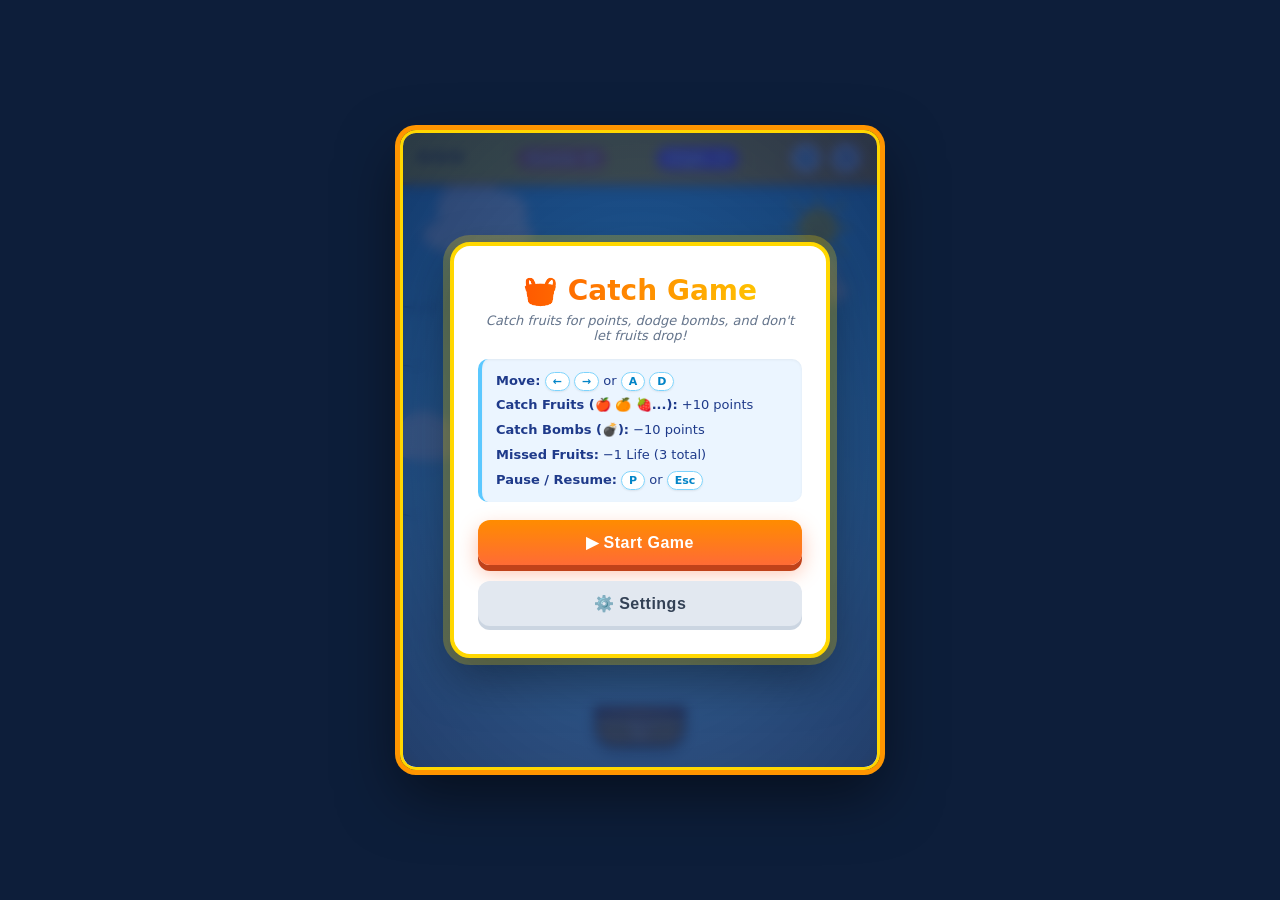
<file: CS_CRP/Homework_6/index.html>
<!DOCTYPE html>
<html lang="en">
<head>
  <meta charset="UTF-8">
  <meta name="viewport" content="width=device-width, initial-scale=1.0">
  <title>Catch Game</title>
  <link rel="icon" href="data:image/svg+xml,<svg xmlns=%22http://www.w3.org/2000/svg%22 viewBox=%220 0 100 100%22><text y=%22.9em%22 font-size=%2290%22>🧺</text></svg>">
  <link rel="stylesheet" href="style.css">
</head>
<body>
  <main class="game-wrapper">
    <div id="game-arena" class="game-arena">
      <!-- Background Scenery Layer (Plan 2: Visual Vibe) -->
      <div id="sky-bg" class="sky-bg" aria-hidden="true">
        <!-- White Puffy Clouds -->
        <div class="cloud cloud-1"></div>
        <div class="cloud cloud-2"></div>
        <div class="cloud cloud-3"></div>

        <!-- Deco Sun -->
        <svg class="deco-sun" viewBox="0 0 80 80" xmlns="http://www.w3.org/2000/svg">
          <!-- Animated rotating rays ring -->
          <g class="sun-rays">
            <line x1="40" y1="4"  x2="40" y2="14" stroke="#FFD700" stroke-width="4" stroke-linecap="round"/>
            <line x1="69" y1="11" x2="62" y2="18" stroke="#FFD700" stroke-width="4" stroke-linecap="round"/>
            <line x1="76" y1="40" x2="66" y2="40" stroke="#FFD700" stroke-width="4" stroke-linecap="round"/>
            <line x1="69" y1="69" x2="62" y2="62" stroke="#FFD700" stroke-width="4" stroke-linecap="round"/>
            <line x1="40" y1="76" x2="40" y2="66" stroke="#FFD700" stroke-width="4" stroke-linecap="round"/>
            <line x1="11" y1="69" x2="18" y2="62" stroke="#FFD700" stroke-width="4" stroke-linecap="round"/>
            <line x1="4"  y1="40" x2="14" y2="40" stroke="#FFD700" stroke-width="4" stroke-linecap="round"/>
            <line x1="11" y1="11" x2="18" y2="18" stroke="#FFD700" stroke-width="4" stroke-linecap="round"/>
          </g>
          <!-- Main disc -->
          <circle cx="40" cy="40" r="22" fill="#FFDD00" stroke="#FFA500" stroke-width="2"/>
          <!-- Cute face -->
          <circle cx="34" cy="37" r="2.5" fill="#A0522D"/>
          <circle cx="46" cy="37" r="2.5" fill="#A0522D"/>
          <path d="M33 44 Q40 50 47 44" stroke="#A0522D" stroke-width="2" fill="none" stroke-linecap="round"/>
        </svg>

        <!-- Deco Rainbow -->
        <svg class="deco-rainbow" viewBox="0 0 200 110" xmlns="http://www.w3.org/2000/svg">
          <path d="M10,110 A90,90 0 0,1 190,110" stroke="#FF0000" stroke-width="10" fill="none" opacity="0.7"/>
          <path d="M18,110 A82,82 0 0,1 182,110" stroke="#FF7F00" stroke-width="10" fill="none" opacity="0.7"/>
          <path d="M26,110 A74,74 0 0,1 174,110" stroke="#FFFF00" stroke-width="10" fill="none" opacity="0.7"/>
          <path d="M34,110 A66,66 0 0,1 166,110" stroke="#00BB00" stroke-width="10" fill="none" opacity="0.7"/>
          <path d="M42,110 A58,58 0 0,1 158,110" stroke="#0000FF" stroke-width="10" fill="none" opacity="0.7"/>
          <path d="M50,110 A50,50 0 0,1 150,110" stroke="#4B0082" stroke-width="10" fill="none" opacity="0.7"/>
          <path d="M58,110 A42,42 0 0,1 142,110" stroke="#8B00FF" stroke-width="10" fill="none" opacity="0.7"/>
        </svg>

        <!-- Crow Silhouettes -->
        <svg class="crow crow-1" viewBox="0 0 36 16" xmlns="http://www.w3.org/2000/svg">
          <path d="M18,8 Q10,0 0,4 Q10,6 18,8 Q26,6 36,4 Q26,0 18,8Z" fill="#1a1a2e"/>
        </svg>
        <svg class="crow crow-2" viewBox="0 0 28 12" xmlns="http://www.w3.org/2000/svg">
          <path d="M14,6 Q7,0 0,3 Q7,5 14,6 Q21,5 28,3 Q21,0 14,6Z" fill="#1a1a2e"/>
        </svg>
        <svg class="crow crow-3" viewBox="0 0 22 10" xmlns="http://www.w3.org/2000/svg">
          <path d="M11,5 Q6,0 0,2 Q6,4 11,5 Q16,4 22,2 Q16,0 11,5Z" fill="#1a1a2e"/>
        </svg>
      </div>

      <!-- Heads Up Display (HUD) -->
      <header class="hud" aria-label="Game HUD">
        <div class="hud-lives" id="hud-lives" aria-label="Lives remaining">❤️❤️❤️</div>
        <div class="hud-score" id="hud-score">Score: 0</div>
        <div class="hud-high-score" id="hud-high-score">High: 0</div>
        <div class="hud-actions">
          <button id="btn-settings-hud" class="hud-btn" type="button" title="Settings (⚙️)" aria-label="Settings">⚙️</button>
          <button id="btn-pause" class="hud-btn" type="button" title="Pause game (P / Esc)" aria-label="Pause / Resume">⏸</button>
        </div>
      </header>

      <!-- Falling Items Container -->
      <div id="items-container" class="items-container" aria-hidden="true"></div>

      <!-- Sensory Feedback Layer (Particles, Floating Scores, Ripples) -->
      <div id="fx-container" class="fx-container" aria-hidden="true"></div>

      <!-- Player Basket -->
      <div id="basket" class="basket" aria-label="Player basket">
        <span class="basket-art">🧺</span>
      </div>

      <!-- Start Screen Overlay (IDLE state) -->
      <section id="overlay-start" class="overlay active">
        <div class="overlay-card">
          <h1 class="game-title">🧺 Catch Game</h1>
          <p class="tagline">Catch fruits for points, dodge bombs, and don't let fruits drop!</p>
          <div class="instructions-box">
            <p><strong>Move:</strong> <kbd>←</kbd> <kbd>→</kbd> or <kbd>A</kbd> <kbd>D</kbd></p>
            <p><strong>Catch Fruits (🍎 🍊 🍓...):</strong> +10 points</p>
            <p><strong>Catch Bombs (💣):</strong> −10 points</p>
            <p><strong>Missed Fruits:</strong> −1 Life (3 total)</p>
            <p><strong>Pause / Resume:</strong> <kbd>P</kbd> or <kbd>Esc</kbd></p>
          </div>
          <div class="button-group">
            <button id="btn-start" class="btn btn-primary" type="button">▶ Start Game</button>
            <button id="btn-settings-start" class="btn btn-secondary" type="button">⚙️ Settings</button>
          </div>
        </div>
      </section>

      <!-- Pause Screen Overlay (PAUSED state) -->
      <section id="overlay-pause" class="overlay hidden">
        <div class="overlay-card">
          <h2>⏸ Game Paused</h2>
          <p class="overlay-desc">Catch your breath!</p>
          <div class="button-group">
            <button id="btn-resume" class="btn btn-primary" type="button">▶ Resume</button>
            <button id="btn-settings-pause" class="btn btn-secondary" type="button">⚙️ Settings</button>
            <button id="btn-restart-pause" class="btn btn-secondary" type="button">↺ Restart</button>
          </div>
        </div>
      </section>

      <!-- Game Over Screen Overlay (GAME_OVER state) -->
      <section id="overlay-game-over" class="overlay hidden">
        <div class="overlay-card">
          <h2>💥 Game Over!</h2>
          <p id="game-over-reason" class="overlay-desc">You ran out of lives!</p>
          <div class="stats-panel">
            <div class="stat-row">
              <span>Final Score:</span>
              <strong id="final-score">0</strong>
            </div>
            <div class="stat-row">
              <span>High Score:</span>
              <strong id="best-score">0</strong>
            </div>
            <p id="high-score-banner" class="high-score-banner hidden">🏆 New High Score!</p>
          </div>
          <div class="button-group">
            <button id="btn-restart" class="btn btn-primary" type="button">↺ Play Again</button>
            <button id="btn-settings-game-over" class="btn btn-secondary" type="button">⚙️ Settings</button>
          </div>
        </div>
      </section>

      <!-- Settings Modal Overlay (Plan 4, Sections 5 & 9) -->
      <section id="overlay-settings" class="overlay hidden" aria-modal="true" role="dialog" aria-labelledby="settings-heading">
        <div class="overlay-card settings-card">
          <h2 id="settings-heading">⚙️ Game Settings</h2>
          <p class="overlay-desc">Customize your game preferences</p>
          
          <div class="settings-form">
            <!-- Sound Effects Toggle -->
            <div class="settings-row">
              <span class="settings-label">Sound Effects</span>
              <label class="switch" for="setting-sound">
                <input type="checkbox" id="setting-sound" checked>
                <span class="slider"></span>
              </label>
            </div>

            <!-- Background Music Toggle -->
            <div class="settings-row">
              <span class="settings-label">Background Music</span>
              <label class="switch" for="setting-music">
                <input type="checkbox" id="setting-music" checked>
                <span class="slider"></span>
              </label>
            </div>

            <!-- Volume Slider -->
            <div class="settings-row settings-col">
              <div class="settings-sub-row">
                <span class="settings-label">Master Volume</span>
                <span id="volume-display" class="volume-value">70%</span>
              </div>
              <input type="range" id="setting-volume" min="0" max="100" value="70" class="volume-slider">
            </div>

            <hr class="settings-divider">

            <!-- Reset Data Section (Plan 4, Section 9) -->
            <div class="settings-reset-section">
              <p class="reset-desc">Clear high score and saved settings:</p>
              <button id="btn-reset-data" class="btn btn-danger" type="button">🗑️ Reset Saved Data</button>
            </div>
          </div>

          <div class="button-group" style="margin-top: 14px;">
            <button id="btn-close-settings" class="btn btn-primary" type="button">Done</button>
          </div>
        </div>
      </section>

      <!-- Toast Notification (Plan 4, Section 9.4) -->
      <div id="toast-notification" class="toast hidden" role="status" aria-live="polite"></div>
    </div>
  </main>

  <script src="script.js"></script>
</body>
</html>
</file>
<file: CS_CRP/Homework_6/style.css>
/* ==========================================================================
   Catch Game — Stage 2 (Visual Vibe) Stylesheet
   Theme: Colourful, Cheerful Cartoon Sky
   CSS shapes, gradients, emojis & inline SVG only. Zero external assets.
   ========================================================================== */

:root {
  --arena-width: 480px;
  --arena-height: 640px;
  --basket-width: 90px;
  --basket-height: 38px;

  /* Sky Gradient */
  --sky-top: #5BC8FF;      /* bright cerulean */
  --sky-mid: #87DFFF;      /* lighter midpoint */
  --sky-bottom: #C8F0FF;   /* pale horizon haze */

  /* HUD */
  --hud-bg: rgba(255, 240, 100, 0.92); /* sunny yellow strip */
  --hud-text: #5B2D00;                   /* warm dark brown */
  --hud-border: #FFAA00;

  /* Accent & Interaction */
  --accent-color: #FF6B35;   /* tangerine orange */
  --accent-hover: #E55A25;
  --danger-color: #FF3B30;
  --success-color: #34C759;

  /* Overlay & Cards */
  --overlay-bg: rgba(10, 60, 120, 0.65); /* deep sky blue dim */
  --card-bg: rgba(255, 255, 255, 0.97);
  --card-border: #FFD700;
}

* {
  box-sizing: border-box;
  margin: 0;
  padding: 0;
}

body {
  font-family: system-ui, -apple-system, BlinkMacSystemFont, "Segoe UI", Roboto, Helvetica, Arial, sans-serif;
  background-color: #0d1e3a;
  color: #1e293b;
  min-height: 100vh;
  display: flex;
  align-items: center;
  justify-content: center;
  padding: 16px;
  user-select: none;
  -webkit-user-select: none;
}

.game-wrapper {
  display: flex;
  flex-direction: column;
  align-items: center;
}

/* ==========================================================================
   Arena & Sky Canvas
   ========================================================================== */
.game-arena {
  position: relative;
  width: var(--arena-width);
  max-width: 100%;
  height: var(--arena-height);
  background: linear-gradient(
    to bottom,
    var(--sky-top) 0%,
    var(--sky-mid) 50%,
    var(--sky-bottom) 100%
  );
  border-radius: 16px;
  border: 3px solid #FFD700;   /* golden cartoon outline */
  box-shadow:
    0 0 0 5px #FF9500,          /* orange outer ring */
    0 24px 60px rgba(0, 0, 0, 0.5);
  overflow: hidden;
}

/* ==========================================================================
   Background Scenery Layer (z-index: 1)
   ========================================================================== */
.sky-bg {
  position: absolute;
  inset: 0;
  pointer-events: none;
  z-index: 1;
  overflow: hidden;
}

/* 3a. White Puffy Clouds */
.cloud {
  position: absolute;
  background: #ffffff;
  border-radius: 50%;
  opacity: 0.88;
  filter: drop-shadow(0 4px 8px rgba(0, 0, 0, 0.08));
  pointer-events: none;
}

.cloud::before,
.cloud::after {
  content: '';
  position: absolute;
  background: #ffffff;
  border-radius: 50%;
}

/* Cloud 1 — large, upper-left */
.cloud-1 {
  width: 110px;
  height: 44px;
  top: 80px;
  left: 20px;
  animation: drift 18s linear infinite;
  will-change: transform;
}
.cloud-1::before { width: 70px; height: 60px; top: -34px; left: 14px; }
.cloud-1::after  { width: 50px; height: 46px; top: -22px; left: 54px; }

/* Cloud 2 — medium, upper-right */
.cloud-2 {
  width: 90px;
  height: 36px;
  top: 140px;
  right: 30px;
  animation: drift 24s linear infinite reverse;
  will-change: transform;
}
.cloud-2::before { width: 55px; height: 48px; top: -28px; left: 10px; }
.cloud-2::after  { width: 40px; height: 38px; top: -18px; left: 40px; }

/* Cloud 3 — small, mid-left */
.cloud-3 {
  width: 70px;
  height: 28px;
  top: 300px;
  left: -10px;
  animation: drift 30s linear infinite;
  will-change: transform;
}
.cloud-3::before { width: 44px; height: 38px; top: -22px; left: 8px; }
.cloud-3::after  { width: 34px; height: 30px; top: -14px; left: 32px; }

@keyframes drift {
  from { transform: translateX(-20px); }
  to   { transform: translateX(30px); }
}

/* 3b. Deco Sun */
.deco-sun {
  position: absolute;
  width: 70px;
  height: 70px;
  top: 60px;
  right: 24px;
  pointer-events: none;
}

.sun-rays {
  animation: spin-slow 12s linear infinite;
  transform-origin: 40px 40px;
  will-change: transform;
}

@keyframes spin-slow {
  to { transform: rotate(360deg); }
}

/* 3c. Deco Rainbow */
.deco-rainbow {
  position: absolute;
  width: 200px;
  height: 110px;
  left: 50%;
  transform: translateX(-50%);
  bottom: 160px;    /* above the basket zone */
  opacity: 0.45;
  pointer-events: none;
}

/* 3d. Crow Silhouettes */
.crow {
  position: absolute;
  opacity: 0.55;
  pointer-events: none;
  will-change: transform, left;
}
.crow-1 { width: 36px; top: 170px; animation: flyAcross 14s linear infinite; }
.crow-2 { width: 24px; top: 230px; animation: flyAcross 20s linear infinite 5s; }
.crow-3 { width: 18px; top: 380px; animation: flyAcross 10s linear infinite 2s; }

@keyframes flyAcross {
  from { left: -50px; }
  to   { left: 530px; }
}

/* ==========================================================================
   HUD (Heads-Up Display)
   ========================================================================== */
.hud {
  position: absolute;
  top: 0;
  left: 0;
  right: 0;
  height: 52px;
  background: linear-gradient(to right, #FFD700, #FFAA00);
  border-bottom: 3px solid #FF8C00;
  box-shadow: 0 3px 10px rgba(0, 0, 0, 0.2);
  display: flex;
  align-items: center;
  justify-content: space-between;
  padding: 0 14px;
  z-index: 20;
  font-family: system-ui, -apple-system, BlinkMacSystemFont, "Segoe UI", Roboto, sans-serif;
  font-weight: 900;
  font-size: 15px;
  color: #5B2D00;
  letter-spacing: 0.5px;
}

.hud-lives {
  letter-spacing: 2px;
  font-size: 17px;
  filter: drop-shadow(0 1px 2px rgba(0, 0, 0, 0.2));
}

.hud-score {
  background: #FF6B35;
  color: white;
  padding: 3px 10px;
  border-radius: 20px;
  font-size: 14px;
  box-shadow: 0 2px 6px rgba(255, 107, 53, 0.5);
  font-variant-numeric: tabular-nums;
}

.hud-high-score {
  background: #A855F7;  /* purple */
  color: white;
  padding: 3px 10px;
  border-radius: 20px;
  font-size: 14px;
  box-shadow: 0 2px 6px rgba(168, 85, 247, 0.5);
  font-variant-numeric: tabular-nums;
}

.hud-actions {
  display: flex;
  align-items: center;
  gap: 6px;
}

.hud-btn {
  background: white;
  border: 2px solid #FF8C00;
  border-radius: 50%;
  width: 34px;
  height: 34px;
  font-size: 14px;
  cursor: pointer;
  box-shadow: 0 2px 6px rgba(0, 0, 0, 0.15);
  display: flex;
  align-items: center;
  justify-content: center;
  transition: transform 0.1s ease, box-shadow 0.1s ease;
}

.hud-btn:hover {
  transform: scale(1.1);
}

.hud-btn:active {
  transform: scale(0.9);
}

/* ==========================================================================
   Falling Items Container
   ========================================================================== */
.items-container {
  position: absolute;
  top: 0;
  left: 0;
  width: 100%;
  height: 100%;
  pointer-events: none;
  z-index: 10;
}

.falling-item {
  position: absolute;
  width: 40px;
  height: 40px;
  display: flex;
  align-items: center;
  justify-content: center;
  font-size: 30px;
  pointer-events: none;
  filter: drop-shadow(0 4px 6px rgba(0, 0, 0, 0.25));
  will-change: transform, top, opacity;
}

/* Bomb pulse / throb glow */
.falling-item.type-bomb {
  filter: drop-shadow(0 0 6px rgba(255, 60, 0, 0.8));
}

/* ==========================================================================
   Player Basket (Cartoon Wicker Basket)
   ========================================================================== */
.basket {
  position: absolute;
  bottom: 20px;
  left: 0;
  width: var(--basket-width);
  height: var(--basket-height);
  /* Wicker gradient — warm woven look */
  background: repeating-linear-gradient(
    45deg,
    #C17F24 0px 4px,
    #E8A83E 4px 8px
  );
  border: 3px solid #8B4513;
  border-radius: 8px 8px 20px 20px;  /* wider bottom -> bucket shape */
  box-shadow:
    0 6px 12px rgba(0, 0, 0, 0.3),
    inset 0 2px 6px rgba(255, 255, 255, 0.25);
  display: flex;
  align-items: center;
  justify-content: center;
  z-index: 15;
  transition: box-shadow 0.15s ease, border-color 0.15s ease;
  will-change: transform;
}

/* Top rim — a rounded bar */
.basket::before {
  content: '';
  position: absolute;
  top: -6px;
  left: -4px;
  right: -4px;
  height: 8px;
  background: linear-gradient(to right, #A0522D, #D2691E, #A0522D);
  border-radius: 4px;
  border: 2px solid #6B3A2A;
  box-shadow: 0 2px 4px rgba(0, 0, 0, 0.2);
}

/* Basket gloss shine */
.basket::after {
  content: '';
  position: absolute;
  inset: 0;
  background: linear-gradient(to bottom, rgba(255, 255, 255, 0.18) 0%, transparent 60%);
  border-radius: inherit;
  pointer-events: none;
}

.basket-art {
  font-size: 22px;
  pointer-events: none;
  filter: drop-shadow(0 1px 2px rgba(0, 0, 0, 0.3));
}

/* Hit Flash & Scale Visual Feedback */
.basket.hit-good {
  box-shadow: 0 0 24px #34C759, 0 0 8px #34C759, 0 6px 12px rgba(0, 0, 0, 0.3);
  border-color: #22A848;
}

.basket.hit-bad {
  box-shadow: 0 0 24px #FF3B30, 0 0 8px #FF3B30, 0 6px 12px rgba(0, 0, 0, 0.3);
  border-color: #CC1F1A;
}

/* ==========================================================================
   Sensory Feedback Overlays (Particles, Floats, Ripples)
   ========================================================================== */
.fx-container {
  position: absolute;
  top: 0;
  left: 0;
  width: 100%;
  height: 100%;
  pointer-events: none;
  z-index: 25;
  overflow: hidden;
}

/* Catch Ripple Ring */
.catch-ripple {
  position: absolute;
  border-radius: 50%;
  pointer-events: none;
  transform: translate(-50%, -50%);
  animation: rippleExpand 300ms ease-out forwards;
}

.catch-ripple.ripple-good {
  border: 3px solid rgba(52, 199, 89, 0.8);
  box-shadow: 0 0 10px rgba(52, 199, 89, 0.5);
}

.catch-ripple.ripple-bad {
  border: 3px solid rgba(255, 59, 48, 0.85);
  box-shadow: 0 0 10px rgba(255, 59, 48, 0.5);
}

@keyframes rippleExpand {
  0% {
    width: 30px;
    height: 30px;
    opacity: 0.8;
  }
  100% {
    width: 65px;
    height: 65px;
    opacity: 0;
  }
}

/* Sparkle Particle */
.sparkle-particle {
  position: absolute;
  border-radius: 50%;
  pointer-events: none;
  transform: translate(-50%, -50%);
  will-change: transform, opacity;
  box-shadow: 0 0 6px currentColor;
}

/* Floating Score Popup */
.score-popup {
  position: absolute;
  font-family: system-ui, -apple-system, BlinkMacSystemFont, "Segoe UI", Roboto, sans-serif;
  font-size: 20px;
  font-weight: 900;
  pointer-events: none;
  transform: translate(-50%, -50%);
  z-index: 28;
  animation: scoreFloat 700ms ease-out forwards;
  will-change: transform, opacity;
}

.score-popup.score-positive {
  color: #22c55e;
  text-shadow: 0 2px 4px rgba(0, 0, 0, 0.5), 0 0 8px rgba(34, 197, 94, 0.6);
}

.score-popup.score-negative {
  color: #ef4444;
  text-shadow: 0 2px 4px rgba(0, 0, 0, 0.5), 0 0 8px rgba(239, 68, 68, 0.6);
}

@keyframes scoreFloat {
  0% {
    opacity: 1;
    transform: translate(-50%, 0) scale(1);
  }
  30% {
    transform: translate(-50%, -15px) scale(1.22);
  }
  100% {
    opacity: 0;
    transform: translate(-50%, -38px) scale(0.9);
  }
}

/* ==========================================================================
   Overlays (Start, Pause, Game Over)
   ========================================================================== */
.overlay {
  position: absolute;
  top: 0;
  left: 0;
  width: 100%;
  height: 100%;
  background: radial-gradient(
    ellipse at center,
    rgba(10, 60, 130, 0.72) 0%,
    rgba(5, 30, 80, 0.85) 100%
  );
  backdrop-filter: blur(6px);
  -webkit-backdrop-filter: blur(6px);
  display: flex;
  align-items: center;
  justify-content: center;
  z-index: 30;
  padding: 20px;
  opacity: 1;
  transition: opacity 0.2s ease;
}

.overlay.hidden {
  display: none !important;
}

.overlay-card {
  background: #ffffff;
  border-radius: 20px;
  border: 4px solid #FFD700;
  box-shadow:
    0 0 0 7px rgba(255, 215, 0, 0.25),
    0 20px 50px rgba(0, 0, 0, 0.4);
  padding: 28px 24px;
  width: 100%;
  max-width: 380px;
  text-align: center;
}

/* Start Screen */
.game-title {
  font-size: 28px;
  font-weight: 900;
  background: linear-gradient(90deg, #FF4500, #FF8C00, #FFD700);
  -webkit-background-clip: text;
  -webkit-text-fill-color: transparent;
  background-clip: text;
  text-shadow: none;
  margin-bottom: 6px;
}

.tagline {
  font-size: 13px;
  color: #64748b;
  font-style: italic;
  margin-bottom: 16px;
}

.overlay-desc {
  font-size: 14px;
  color: #475569;
  margin-bottom: 16px;
}

/* Instructions Card */
.instructions-box {
  background: #EBF5FF;
  border-radius: 10px;
  padding: 12px 14px;
  text-align: left;
  font-size: 13px;
  line-height: 1.6;
  margin-bottom: 18px;
  color: #1e3a8a;
  border-left: 4px solid #5BC8FF;
  box-shadow: inset 0 1px 3px rgba(0, 0, 0, 0.05);
}

.instructions-box p {
  margin-bottom: 4px;
}

.instructions-box p:last-child {
  margin-bottom: 0;
}

kbd {
  background: #ffffff;
  color: #0284c7;
  border: 1px solid #7dd3fc;
  border-radius: 12px;
  box-shadow: 0 1px 2px rgba(0, 0, 0, 0.08);
  padding: 2px 7px;
  font-size: 11px;
  font-family: inherit;
  font-weight: 800;
}

/* Buttons */
.btn {
  display: inline-block;
  width: 100%;
  padding: 13px 18px;
  border: none;
  border-radius: 12px;
  font-size: 16px;
  font-weight: 800;
  letter-spacing: 0.5px;
  cursor: pointer;
  transition: transform 150ms ease, background 150ms ease, box-shadow 150ms ease;
}

.btn-primary {
  background: linear-gradient(to bottom, #FF8C00, #FF6B35);
  color: #ffffff;
  box-shadow: 0 6px 0 #C0421A, 0 8px 20px rgba(255, 107, 53, 0.4);
}

.btn-primary:hover {
  transform: scale(1.05);
  background: linear-gradient(to bottom, #FFA033, #FF7B47);
  box-shadow: 0 7px 0 #C0421A, 0 10px 24px rgba(255, 107, 53, 0.5);
}

.btn-primary:active {
  transform: scale(0.96) translateY(3px);
  box-shadow: 0 2px 0 #C0421A, 0 4px 10px rgba(255, 107, 53, 0.3);
}

/* Start button entry bounce animation */
#btn-start {
  animation: bounce 1s ease 3;
}

@keyframes bounce {
  0%, 100% { transform: translateY(0); }
  50% { transform: translateY(-6px); }
}

.btn-secondary {
  background: #e2e8f0;
  color: #334155;
  box-shadow: 0 4px 0 #cbd5e1;
  margin-top: 8px;
}

.btn-secondary:hover {
  transform: scale(1.05);
  background: #cbd5e1;
  box-shadow: 0 5px 0 #b0bec5;
}

.btn-secondary:active {
  transform: scale(0.96) translateY(2px);
  box-shadow: 0 1px 0 #cbd5e1;
}

.btn-danger {
  background: linear-gradient(to bottom, #ef4444, #dc2626);
  color: #ffffff;
  box-shadow: 0 4px 0 #991b1b, 0 6px 14px rgba(220, 38, 38, 0.35);
  font-size: 14px;
  padding: 10px 14px;
}

.btn-danger:hover {
  transform: scale(1.03);
  background: linear-gradient(to bottom, #f87171, #ef4444);
  box-shadow: 0 5px 0 #991b1b, 0 8px 18px rgba(220, 38, 38, 0.45);
}

.btn-danger:active {
  transform: scale(0.96) translateY(2px);
  box-shadow: 0 1px 0 #991b1b;
}

/* ==========================================================================
   Settings Modal & Controls (Plan 4, Sections 5 & 9)
   ========================================================================== */
.settings-card {
  max-width: 360px;
  padding: 22px 20px;
}

.settings-card h2 {
  color: #3b82f6;
  font-size: 22px;
  margin-bottom: 4px;
}

.settings-form {
  background: #f8fafc;
  border: 2px solid #e2e8f0;
  border-radius: 12px;
  padding: 14px;
  display: flex;
  flex-direction: column;
  gap: 12px;
  text-align: left;
}

.settings-row {
  display: flex;
  justify-content: space-between;
  align-items: center;
  font-size: 14px;
  font-weight: 700;
  color: #334155;
}

.settings-col {
  flex-direction: column;
  align-items: stretch;
  gap: 6px;
}

.settings-sub-row {
  display: flex;
  justify-content: space-between;
  align-items: center;
}

.volume-value {
  color: #3b82f6;
  font-variant-numeric: tabular-nums;
  font-weight: 800;
}

.volume-slider {
  width: 100%;
  accent-color: #3b82f6;
  cursor: pointer;
  height: 6px;
}

/* Toggle Switch */
.switch {
  position: relative;
  display: inline-block;
  width: 44px;
  height: 24px;
}

.switch input {
  opacity: 0;
  width: 0;
  height: 0;
}

.slider {
  position: absolute;
  cursor: pointer;
  top: 0;
  left: 0;
  right: 0;
  bottom: 0;
  background-color: #cbd5e1;
  transition: 0.2s;
  border-radius: 24px;
}

.slider:before {
  position: absolute;
  content: "";
  height: 18px;
  width: 18px;
  left: 3px;
  bottom: 3px;
  background-color: white;
  transition: 0.2s;
  border-radius: 50%;
  box-shadow: 0 1px 3px rgba(0, 0, 0, 0.2);
}

input:checked + .slider {
  background-color: #3b82f6;
}

input:checked + .slider:before {
  transform: translateX(20px);
}

.settings-divider {
  border: 0;
  border-top: 1px dashed #cbd5e1;
  margin: 4px 0;
}

.settings-reset-section {
  text-align: center;
}

.reset-desc {
  font-size: 12px;
  color: #64748b;
  margin-bottom: 8px;
}

/* Toast Notification (Plan 4, Section 9.4) */
.toast {
  position: absolute;
  bottom: 30px;
  left: 50%;
  transform: translateX(-50%);
  background: rgba(15, 23, 42, 0.92);
  color: #ffffff;
  padding: 10px 20px;
  border-radius: 24px;
  font-size: 13px;
  font-weight: 700;
  letter-spacing: 0.3px;
  box-shadow: 0 4px 14px rgba(0, 0, 0, 0.3);
  z-index: 50;
  pointer-events: none;
  transition: opacity 0.25s ease, transform 0.25s ease;
  border: 1px solid rgba(255, 255, 255, 0.2);
}

.toast.hidden {
  opacity: 0;
  transform: translate(-50%, 15px);
  pointer-events: none;
}

/* Pause Screen Card Specifics */
#overlay-pause .overlay-card {
  border-color: #5BC8FF;
  box-shadow:
    0 0 0 7px rgba(91, 200, 255, 0.25),
    0 20px 50px rgba(0, 0, 0, 0.4);
}

#overlay-pause h2 {
  color: #0369a1;
  font-size: 24px;
  margin-bottom: 8px;
}

#btn-resume {
  background: linear-gradient(to bottom, #34C759, #28A745);
  box-shadow: 0 6px 0 #1E7E34, 0 8px 20px rgba(52, 199, 89, 0.35);
}

#btn-resume:hover {
  transform: scale(1.05);
  background: linear-gradient(to bottom, #44D769, #30B54F);
  box-shadow: 0 7px 0 #1E7E34, 0 10px 24px rgba(52, 199, 89, 0.45);
}

#btn-resume:active {
  transform: scale(0.96) translateY(3px);
  box-shadow: 0 2px 0 #1E7E34, 0 4px 10px rgba(52, 199, 89, 0.3);
}

/* Game Over Screen Card Specifics */
#overlay-game-over .overlay-card {
  border-color: #FF3B30;
  box-shadow:
    0 0 0 7px rgba(255, 59, 48, 0.25),
    0 20px 50px rgba(0, 0, 0, 0.4);
}

#overlay-game-over h2 {
  font-size: 26px;
  background: linear-gradient(90deg, #DC2626, #EF4444);
  -webkit-background-clip: text;
  -webkit-text-fill-color: transparent;
  background-clip: text;
  margin-bottom: 6px;
}

.stats-panel {
  background: #FFF8E7;
  border-radius: 12px;
  padding: 14px 16px;
  margin-bottom: 18px;
  border: 2px solid #FFD700;
  box-shadow: inset 0 2px 4px rgba(0, 0, 0, 0.04);
}

.stat-row {
  display: flex;
  justify-content: space-between;
  font-size: 15px;
  padding: 4px 0;
  color: #5B2D00;
}

.stat-row strong {
  font-size: 18px;
  color: #5B2D00;
}

/* New High Score golden shimmer */
.high-score-banner {
  margin-top: 10px;
  padding: 6px;
  background: linear-gradient(90deg, #FFF176, #FFD700, #FFA000, #FFD700, #FFF176);
  background-size: 200% auto;
  animation: shimmer 2s linear infinite;
  -webkit-background-clip: text;
  -webkit-text-fill-color: transparent;
  background-clip: text;
  font-size: 15px;
  font-weight: 900;
}

@keyframes shimmer {
  to { background-position: 200% center; }
}

.high-score-banner.hidden {
  display: none;
}

#btn-restart {
  background: linear-gradient(to bottom, #A855F7, #7C3AED);
  box-shadow: 0 6px 0 #5B21B6, 0 8px 20px rgba(168, 85, 247, 0.35);
}

#btn-restart:hover {
  transform: scale(1.05);
  background: linear-gradient(to bottom, #B76BF9, #8B5CF6);
  box-shadow: 0 7px 0 #5B21B6, 0 10px 24px rgba(168, 85, 247, 0.45);
}

#btn-restart:active {
  transform: scale(0.96) translateY(3px);
  box-shadow: 0 2px 0 #5B21B6, 0 4px 10px rgba(168, 85, 247, 0.3);
}

.button-group {
  display: flex;
  flex-direction: column;
  gap: 8px;
}
</file>
